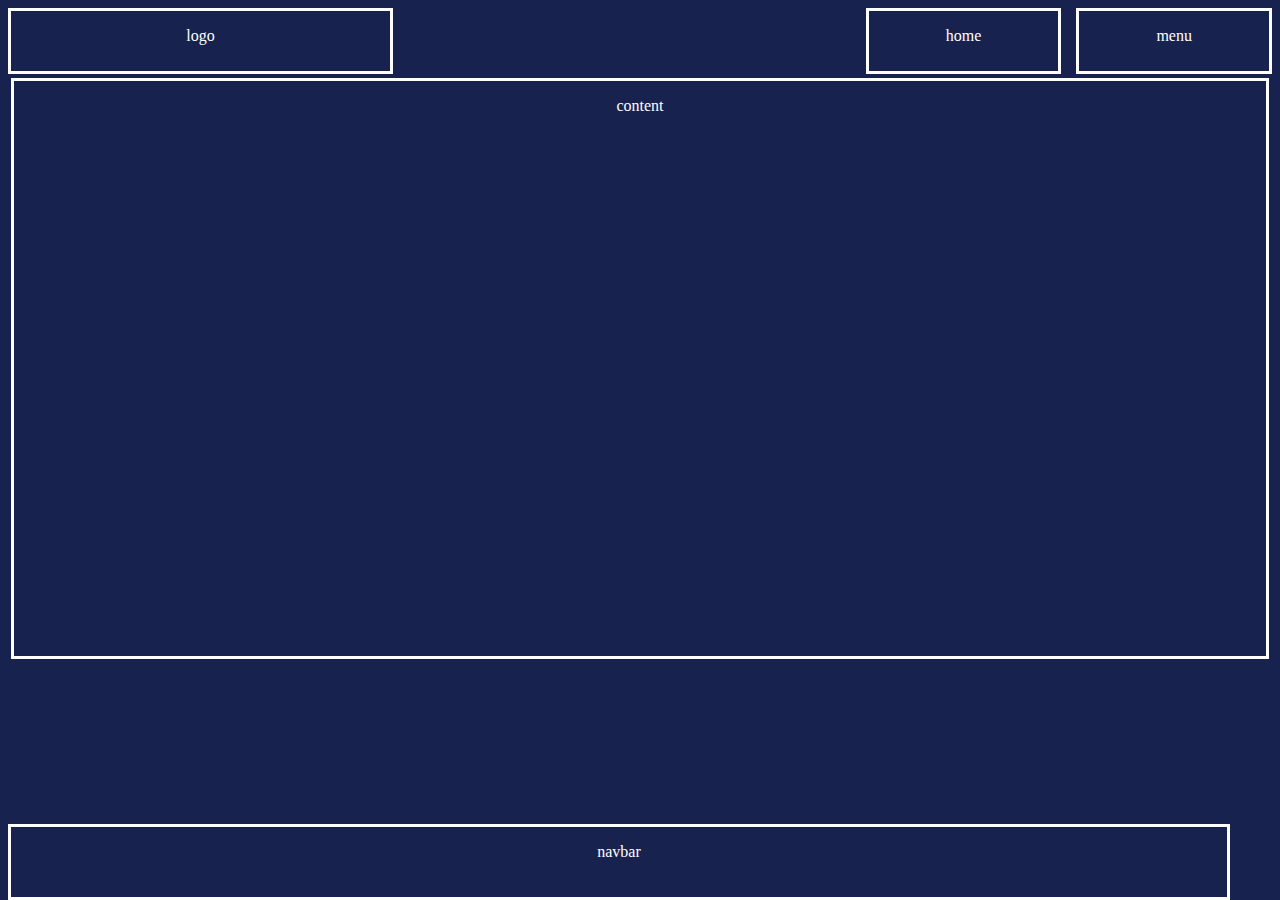
<file: frame/index.html>
<!DOCTYPE html>
<html lang="en">
<head>
    <meta charset="UTF-8">
    <meta http-equiv="X-UA-Compatible" content="IE=edge">
    <meta name="viewport" content="width=device-width, initial-scale=1.0">
    <link rel="stylesheet" href="./css.css">
    <title>지켜Dream</title>
</head>
<body>
    <header>
        <div id="logo"><p>logo</p></div>
        <div id="hamburger"><p>menu</p></div>
        <div id="home"><p>home</p></div>
    </header>
    <section>
        <div id="siren"><p>content</p></div>
        <div id="btn2"><p>navbar</p></div>
    </section>
</body>
</html>
</file>
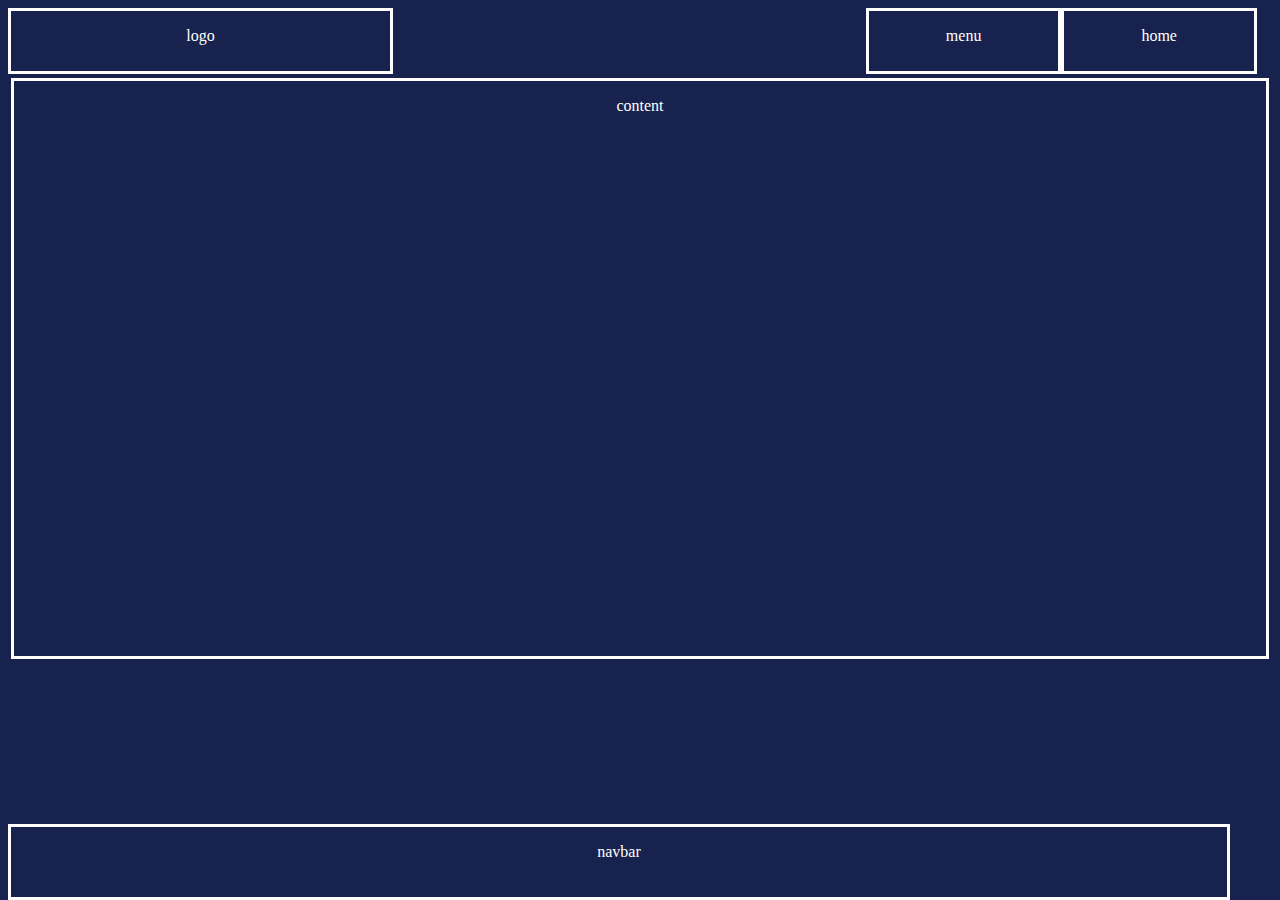
<file: 성민파트/index.html>
<!DOCTYPE html>
<html lang="en">
<head>
    <meta charset="UTF-8">
    <meta http-equiv="X-UA-Compatible" content="IE=edge">
    <meta name="viewport" content="width=device-width, initial-scale=1.0">
    <link rel="stylesheet" href="./index.css">
    <title>지켜Dream</title>
</head>
<body>
    <header>
        <div id="logo"><p>logo</p></div>
        <div id="home"><p>home</p></div>
        <div id="hamburger"><p>menu</p></div>
    </header>
    <section>
        <div id="siren"><p>content</p></div>
        <div id="btn2"><p>navbar</p></div>
    </section>
</body>
</html>
</file>
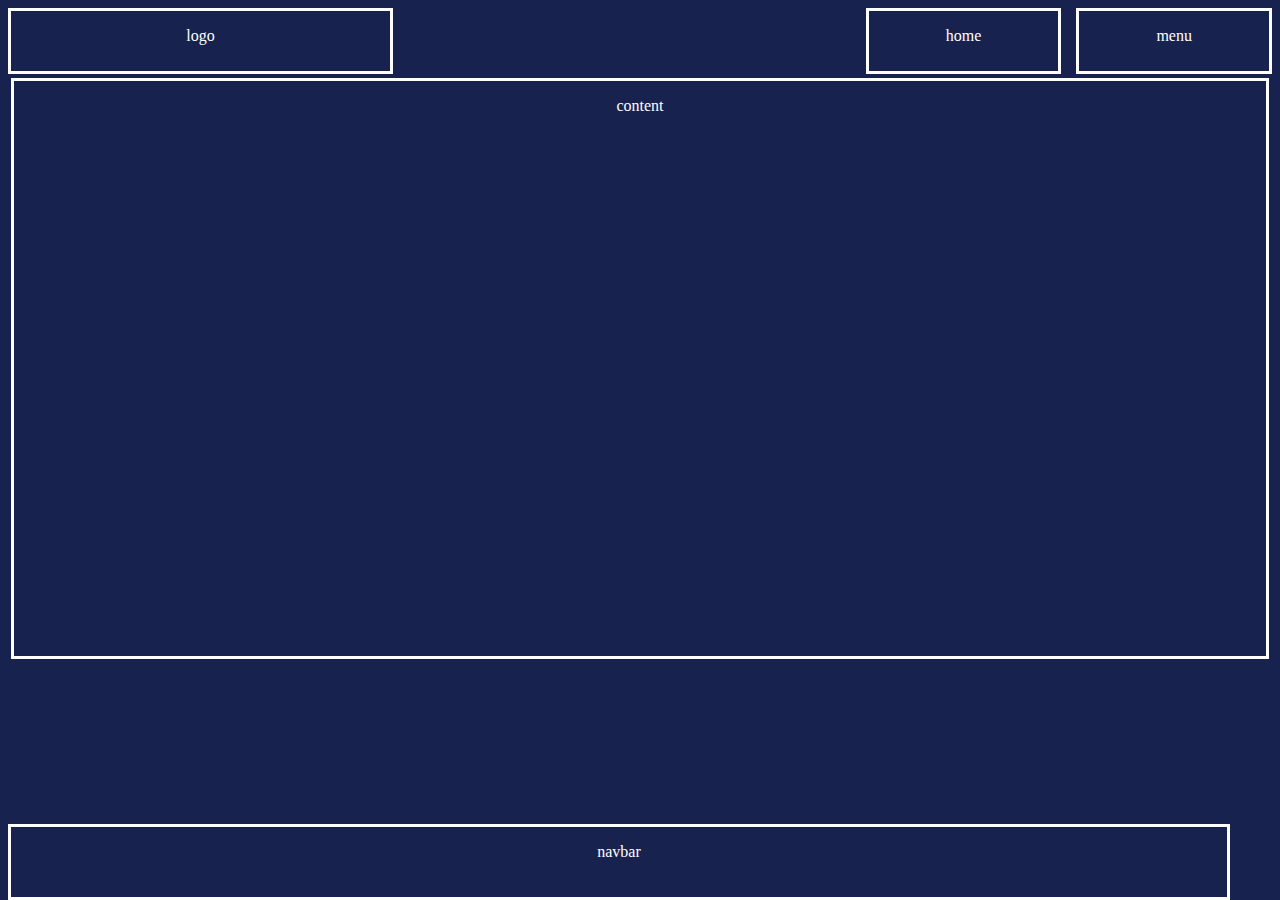
<file: frame/장훈파트/frame/index.html>
<!DOCTYPE html>
<html lang="en">
<head>
    <meta charset="UTF-8">
    <meta http-equiv="X-UA-Compatible" content="IE=edge">
    <meta name="viewport" content="width=device-width, initial-scale=1.0">
    <link rel="stylesheet" href="./index.css">
    <title>지켜Dream</title>
</head>
<body>
    <header>
        <div id="logo"><p>logo</p></div>
        <div id="hamburger"><p>menu</p></div>
        <div id="home"><p>home</p></div>
    </header>
    <section>
        <div id="siren"><p>content</p></div>
        <div id="btn2"><p>navbar</p></div>
    </section>
</body>
</html>
</file>
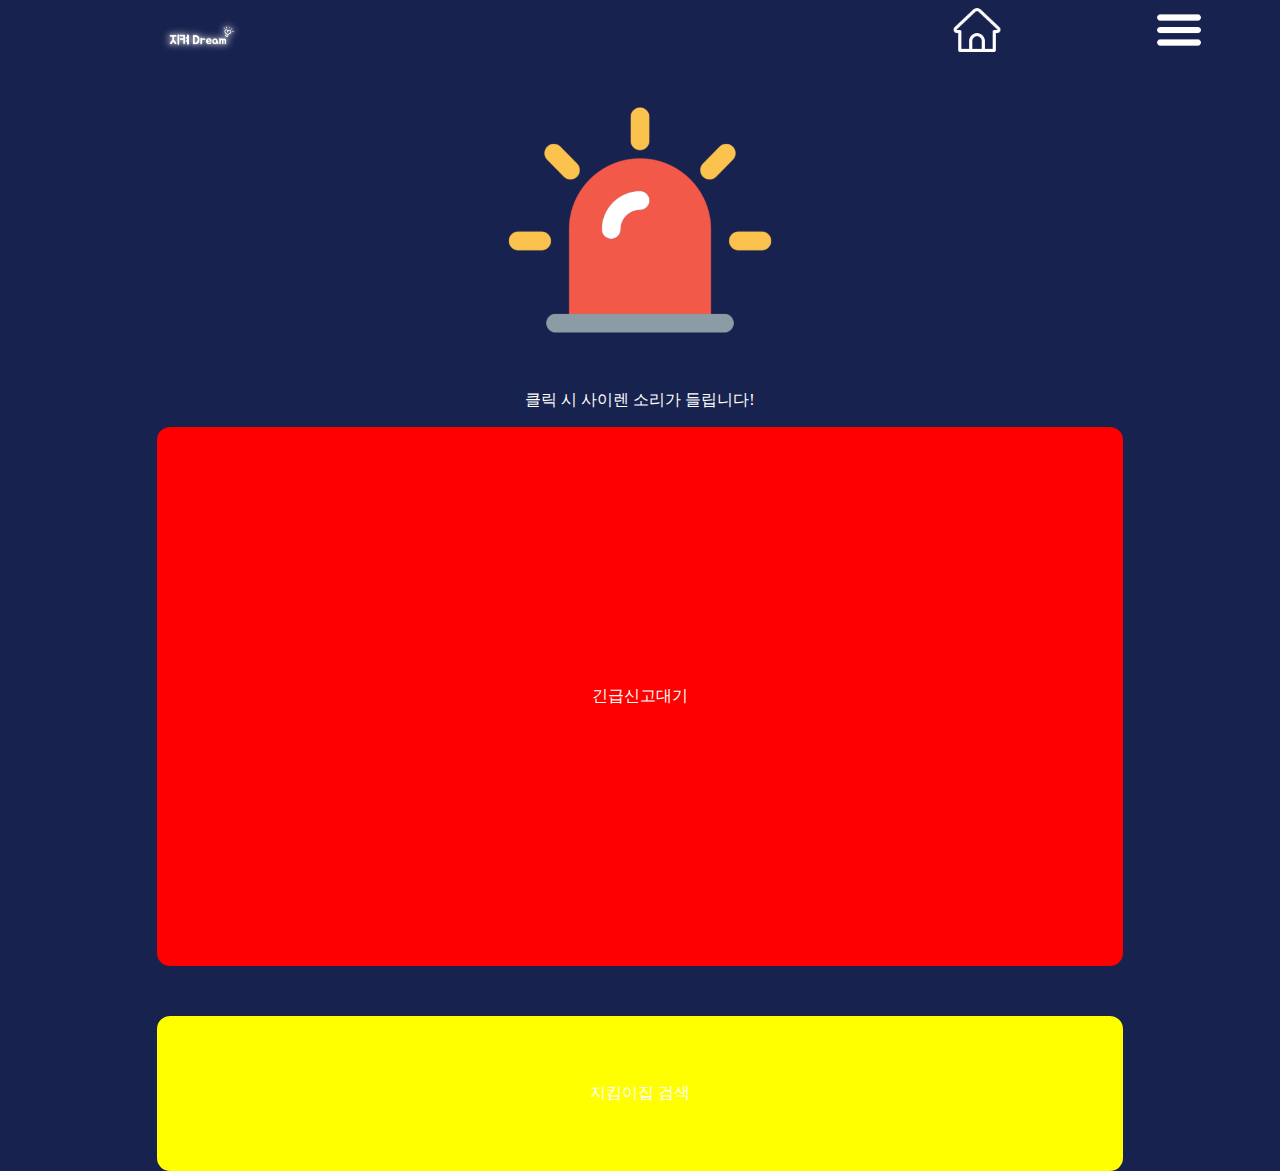
<file: 성민파트/search.html>
<!DOCTYPE html>
<html lang="en">
<head>
    <meta charset="UTF-8">
    <meta http-equiv="X-UA-Compatible" content="IE=edge">
    <meta name="viewport" content="width=device-width, initial-scale=1.0">
    <link rel="stylesheet" href="./search.css">
    <title>지켜Dream</title>
</head>
<body>
    <div id="header">
        <div id="logo"><img src="images/logo.png" alt=""></div>
        <div id="hamburger"><img src="images/menu.png" alt=""></div>
        <div id="home"><img src="images/home.png" alt=""></div>
    </div>

    <div id="siren">
    <img src="./images/siren.png" alt="" width="300" height="300">
    <p>클릭 시 사이렌 소리가 들립니다!</p>
    </div>

    <div id="singo">긴급신고대기</div>
    <div id="jikim">지킴이집 검색</div>

</body>
</html>
</file>
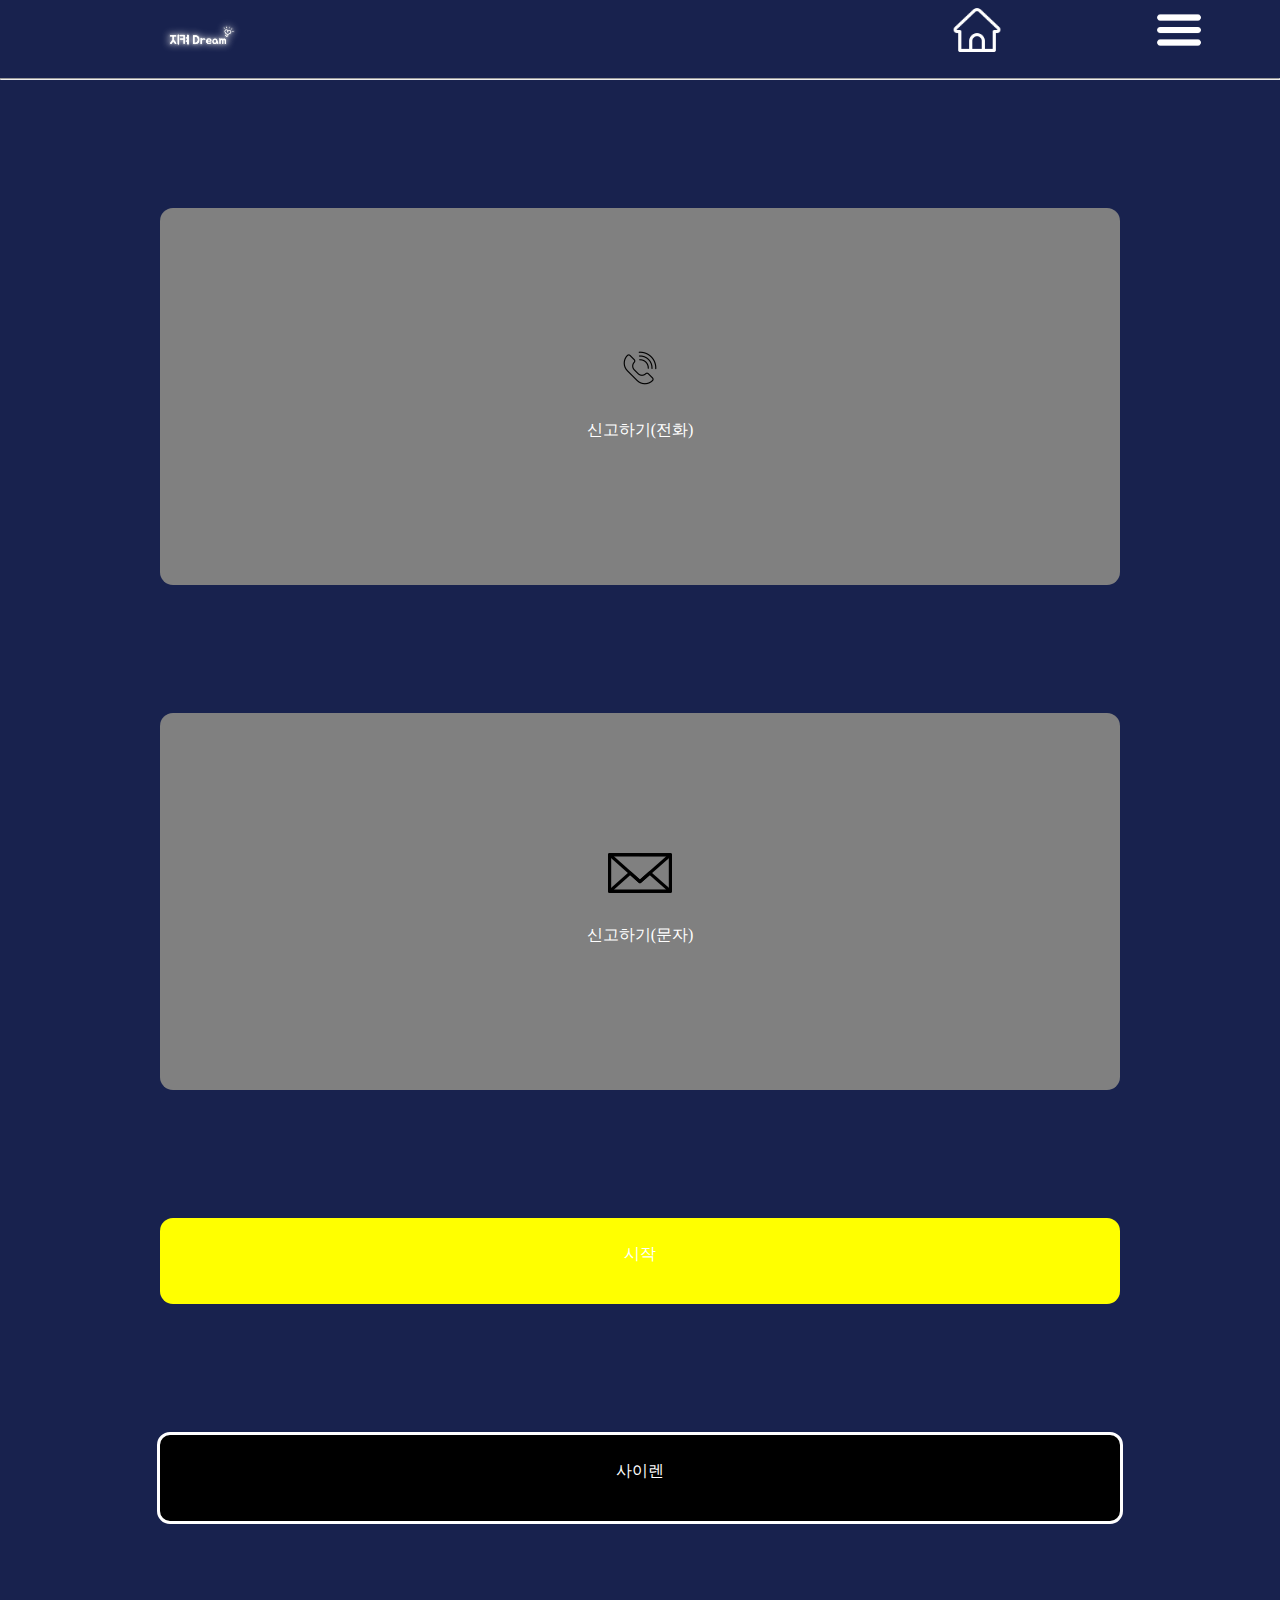
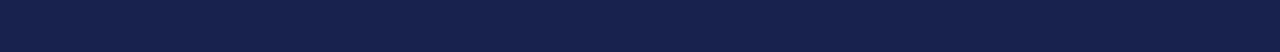
<file: 성민파트/singo.html>
<!DOCTYPE html>
<html lang="en">
<head>
    <meta charset="UTF-8">
    <meta http-equiv="X-UA-Compatible" content="IE=edge">
    <meta name="viewport" content="width=device-width, initial-scale=1.0">
    <link rel="stylesheet" href="./search.css">
    <title>지켜Dream</title>
</head>
<body>
    <div id="header">
        <div id="logo"><img src="images/logo.png" alt=""></div>
        <div id="hamburger"><img src="images/menu.png" alt="">
            <label for="hamburger">
                <span></span>
                <span></span>
                <span></span>
                <span></span>
                <span></span>
            </label>
        </div>
        <div id="home"><img src="images/home.png" alt=""></div>
    </div>
    <hr>


    <div class="singo_btn"><img src="./images/callphone.png" alt=""><p> 신고하기(전화)</p></div>
    <div class="singo_btn"><img src="./images/letter.png" alt=""><p>신고하기(문자)</p></div>

    <div id="start_btn" onclick="">시작</div>
    <div id="siren_btn">사이렌</div>
</body>
</html>
</file>
<file: frame/css.css>
body {
    background-color: #18224E;
    color: white;
    text-align: center;
    width: auto;
}

header {
    height: 60px;

}

div {
    border: 3px solid white;
}

#logo {
    width:30%;
    height: 100%;
    float: left;
}

#hamburger {
    width:15%;
    height: 100%;
    float: right;
    margin-right: 0;
}

#home {
    width: 15%;
    height: 100%;
    float: right;
    margin-right: 15px;
}

#siren {
    width: 99%;
    height: 575px;
    border: 3px solid white;
    margin: 10px auto;
}

#btn2 {
    position: absolute;
    bottom: 0;
    width: 95%;
    height: 70px;
}
</file>
<file: 성민파트/index.css>
body {
    background-color: #18224E;
    color: white;
    text-align: center;
    width: auto;
}

header {
    height: 60px;

}



.main_text{
    color: aqua;
}

div {
    border: 3px solid white;
}

#logo {
    width:30%;
    height: 100%;
    float: left;
}

#hamburger {
    width:15%;
    height: 100%;
    float: right;
    margin-right: 0;
}

#home {
    width: 15%;
    height: 100%;
    float: right;
    margin-right: 15px;
}

#siren {
    width: 99%;
    height: 575px;
    border: 3px solid white;
    margin: 10px auto;
}

#btn2 {
    position: absolute;
    bottom: 0;
    width: 95%;
    height: 70px;
}
</file>
<file: frame/장훈파트/frame/index.css>
body {
    background-color: #18224E;
    color: white;
    text-align: center;
    width: auto;
}

header {
    height: 60px;

}

div {
    border: 3px solid white;
}

#logo {
    width:30%;
    height: 100%;
    float: left;
}

#hamburger {
    width:15%;
    height: 100%;
    float: right;
    margin-right: 0;
}

#home {
    width: 15%;
    height: 100%;
    float: right;
    margin-right: 15px;
}

#siren {
    width: 99%;
    height: 575px;
    border: 3px solid white;
    margin: 10px auto;
}

#btn2 {
    position: absolute;
    bottom: 0;
    width: 95%;
    height: 70px;
}
</file>
<file: 성민파트/search.css>
body {
    background-color: #18224E;
    color: white;
    text-align: center;
    width: auto;
    margin: 0;
    padding: 0;
    display: block;
}

div {
    overflow: auto;
}
div[id="hamburger"]{
    display: block;
}
div[id="hamburger"] + label {
    display: block;
    width: 60px;
    height: 40px;
    cursor:pointer;
}

div[id="hamburger"]+ label > span{
    display: block;
    height: 5px;
    width: 100%;
    border-radius: 30px;
    background: black;
}

#singo{
    border: 3px solid red;
    background-color: red;
    border-radius: 13px;
    width: 75%;
    margin: 0 auto;
    margin-bottom: 50px;
    padding: 20% 0;
}

#jikim{
    border: 3px solid yellow;
    background-color: yellow;
    border-radius: 13px;
    width: 75%;
    padding: 5% 0;
    margin: 0 auto;
}

.singo_btn{
    background-color: gray;
    border-radius: 13px;
    width: 75%;
    margin: 10% auto;
    padding: 10% 0;
}

#start_btn{
    background-color: yellow;
    border-radius: 13px;
    width: 75%;
    height: 35px;
    margin: 10% auto;
    padding: 2% 0;
}

#siren_btn{
    background-color: black;
    border-radius: 13px;
    border: 3px solid white;
    width: 75%;
    height: 35px;
    margin: 10% auto;
    padding: 2% 0;
}





/******************************************************************************/
#header {
    height: 70px;
    overflow: auto;
}

#header > div {
    height: 90%;
    box-sizing: border-box;
}

#logo {
    width:30%;
    height: 100%;
    float: left;
    margin: 10px;
}

img {
    max-width: 100%;
    height: 80%;
    overflow:auto;
    box-sizing: border-box;
}

#hamburger {
    width:15%;
    height: 100%;
    float: right;
    margin: 5px;
}

#home {
    width: 15%;
    height: 100%;
    float: right;
    margin: 5px;
}


.selected {
    color: white;
}


#search {
    position: relative;
    margin-top: 40px;
}

#search img {
    position : absolute;
    width: 20px;
    top: 5px;
    right: 15px;
    margin: 0;
}

#map {
    position: absolute;
    top: 120px;
    width: 100%;
    height: 700px;
    margin: 0 auto;
    background-size: cover;
    z-index: -1;
}

#content {
    box-sizing: border-box;
    position: absolute;
    background-color: white;
    text-align: left;
    bottom: 0;
    width: 100%;
    height: 180px;
    padding: 5px;
    z-index: 1;
    color:black;
    float: left;
}

#content>p {
    margin: 5px 0;
    height: 50px;
    line-height: 50px;
    color: #CF1717;
    font-weight: bold;
}

#content>h1 {
    margin: 5px;
    height: 30px;
    line-height: 30px;
    font-size: 28px;
    font-weight: bolder;
    display: inline;
}

#content>h2 {
    margin: 5px;
    height: 20px;
    line-height: 20px;
    font-size: 18px;
    font-weight: bolder;
    display: inline;
}

h2.tag {
    color: #888888;
}

p#searchbtn>img {
    position: static;
    float: right;
    height: 50%;
    z-index: -5;
}
</file>
